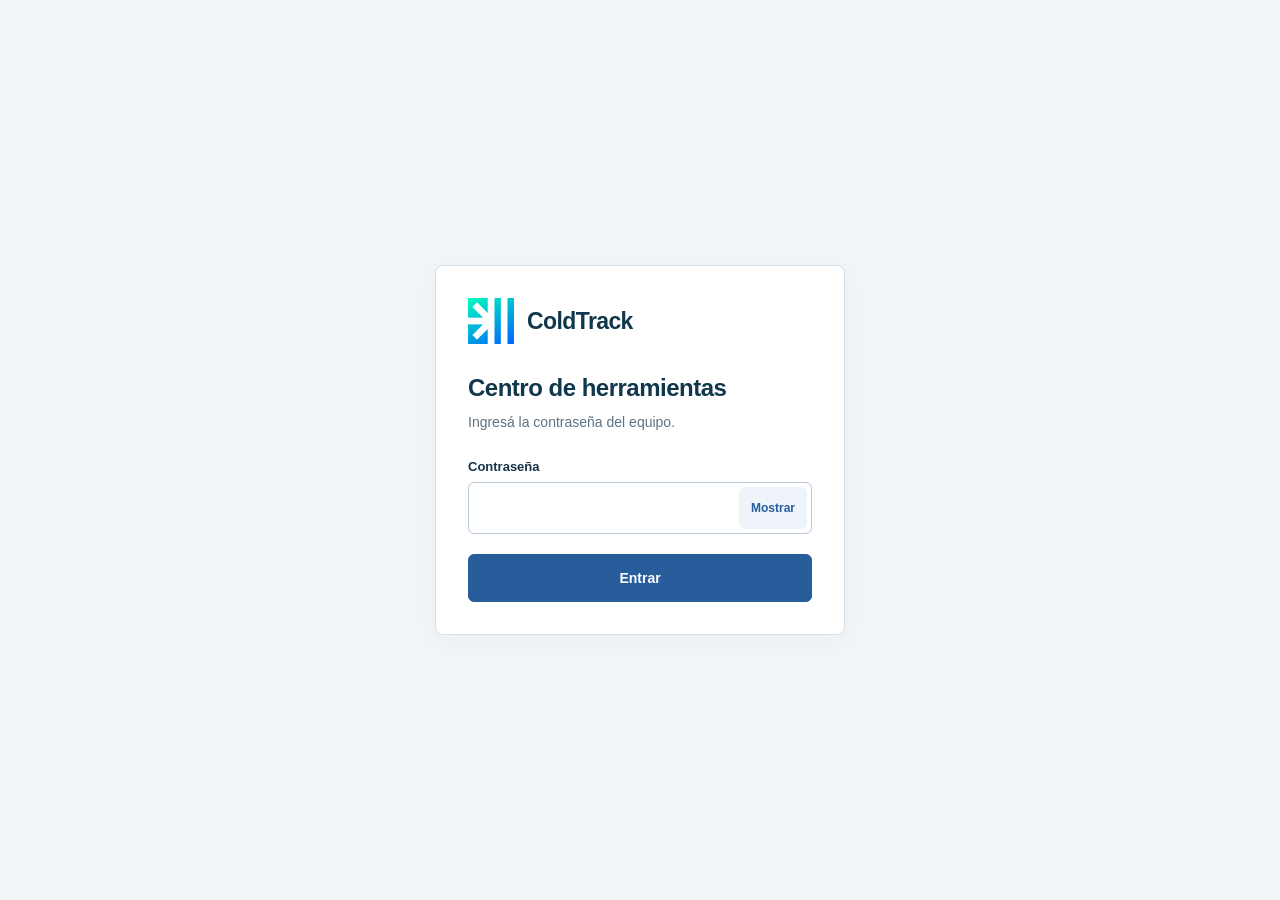
<file: index.html>
<!doctype html><html lang="es"><head><meta charset="utf-8"><meta name="viewport" content="width=device-width,initial-scale=1"><title>ColdTrack · Centro de herramientas</title><meta name="description" content="Centro de herramientas de ColdTrack. Inventario, planificación y documentos compartidos."><link rel="stylesheet" href="cloud/app.css?v=compact-access-1"><script src="cloud/supabase.js"></script><script type="module" src="cloud/app.js?v=compact-access-1"></script></head><body>
<main id="access" class="access"><section class="access-card" aria-labelledby="accessTitle"><div class="access-identity"><img src="cloud/logo.png" alt=""><strong>ColdTrack</strong></div><h1 id="accessTitle">Centro de herramientas</h1><p id="accessCopy">Ingresá la contraseña del equipo.</p><form id="authForm"><label for="password">Contraseña</label><div class="password-entry"><input id="password" name="password" type="password" autocomplete="current-password" minlength="12" required aria-describedby="accessCopy"><button id="togglePassword" type="button" aria-controls="password" aria-pressed="false">Mostrar</button></div><button id="submit" class="primary">Entrar</button></form><p id="authMessage" class="message" role="status" hidden></p></section></main>
<section id="workspace" hidden><header class="cloud-header"><a class="cloud-brand" href="#"><img src="cloud/logo.png" alt=""><strong>ColdTrack</strong><span>Equipo conectado</span></a><button id="syncState" class="sync-state" title="Ver sincronización">Conectando…</button><div class="account-actions"><button id="reportsOpen">Reportes</button><button id="activityOpen">Actividad</button><span id="accountName"></span><button id="logout">Salir</button></div></header><div id="cloudMessage" class="cloud-message" role="status" hidden></div><iframe id="workbench" title="Centro de herramientas ColdTrack"></iframe></section>
<dialog id="activityDialog"><header><div><span class="kicker">ESPACIO COMPARTIDO</span><h2>Actividad del equipo</h2></div><button data-close="activityDialog" aria-label="Cerrar">×</button></header><div id="activityList" class="dialog-content"></div></dialog>
<dialog id="reportsDialog"><header><div><span class="kicker">DOCUMENTOS GUARDADOS</span><h2>Reportes del equipo</h2></div><button data-close="reportsDialog" aria-label="Cerrar">×</button></header><div id="reportsList" class="dialog-content"></div></dialog>
<dialog id="syncDialog"><header><div><span class="kicker">SINCRONIZACIÓN</span><h2>Trabajo pendiente</h2></div><button data-close="syncDialog" aria-label="Cerrar">×</button></header><div class="dialog-content"><p id="syncExplanation"></p><div id="pendingList"></div><div class="sync-actions"><button id="retrySync" class="primary">Volver a sincronizar</button><button id="pendingBackup">Descargar mis cambios</button><button id="reloadShared">Cargar la versión compartida</button></div><p class="privacy">La versión compartida solo cambia al completar una operación. Un conflicto mantiene tu versión pendiente en este dispositivo para revisarla.</p></div></dialog>
</body></html>
</file>
<file: cloud/app.css>
:root{font-family:Inter,Arial,sans-serif;color:#163348;background:#edf2f6;--navy:#10374b;--blue:#285d9c;--line:#cfdae4;--muted:#5d7283}*{box-sizing:border-box}body{margin:0}button,input,select{font:inherit}button{cursor:pointer;border:1px solid var(--line);border-radius:6px;background:white;color:var(--navy);padding:11px 16px;font-size:14px;font-weight:650;min-height:42px}button:disabled{opacity:.55;cursor:wait}button:hover{filter:brightness(.97)}button:focus-visible,a:focus-visible{outline:3px solid #68a8f7;outline-offset:3px}[hidden]{display:none!important}.primary{background:var(--blue);color:white;border-color:var(--blue)}.kicker{display:block;font-size:11px;font-weight:750;letter-spacing:1.6px}.access{min-height:100dvh;display:grid;grid-template-columns:1fr 1fr}.access-brand{padding:clamp(40px,8vw,120px);background:var(--navy);color:white;display:flex;flex-direction:column;justify-content:center;align-items:flex-start}.access-brand>img{width:72px;height:72px;object-fit:contain;margin-bottom:60px}.access-brand .kicker{color:#99d8e0}.access-brand h1{font-size:clamp(32px,4vw,64px);letter-spacing:-2px;line-height:1.1;margin:22px 0}.access-brand p{max-width:420px;font-size:17px;line-height:1.8;color:#c6dce7}.access-points{display:grid;gap:16px;margin-top:30px;color:#d4e8ef;font-size:14px}.access-points span::before{content:'✓';margin-right:12px;color:#5ce0c7}.access-form{display:flex;align-items:center;justify-content:center;padding:40px;background:#fff}.form-wrap{max-width:400px;width:100%}.form-wrap .kicker{color:var(--blue)}h2{font-size:28px;letter-spacing:-.5px;line-height:1.3;margin:14px 0}.form-wrap>p{color:var(--muted);line-height:1.8;font-size:14px}label{display:grid;gap:8px;font-size:13px;font-weight:650}input,select{padding:13px;border-radius:6px;border:1px solid #b9c9d8;color:#17364b;min-width:0;width:100%;background:white}#authForm{display:grid;gap:20px;margin-top:32px}#authForm button{min-height:48px}.link{border:0;background:transparent;padding:12px 0;color:var(--blue);font-size:13px;margin-top:12px}.privacy{font-size:12px!important;color:var(--muted);line-height:1.8;margin-top:25px}.message{padding:14px;border-left:3px solid var(--blue);background:#edf4ff;color:#17364b!important;overflow-wrap:anywhere}.cloud-header{min-height:64px;background:var(--navy);color:white;display:flex;align-items:center;justify-content:space-between;gap:20px;padding:10px 22px}.cloud-brand{display:flex;align-items:center;gap:11px;color:white;text-decoration:none;white-space:nowrap}.cloud-brand img{width:30px;height:30px;object-fit:contain}.cloud-brand strong{font-size:18px}.cloud-brand>span{font-size:11px;border-left:1px solid #ffffff40;padding-left:14px;color:#bfd5e1}.cloud-header button{background:transparent;color:inherit;border:1px solid #ffffff30;min-height:35px;padding:7px 10px;font-size:12px}.cloud-header .sync-state{color:#b4efd9;border:0;margin-right:auto;font-size:12px}.sync-state[data-error=true]{color:#ffb7ae}.account-actions{display:flex;gap:8px;align-items:center}.account-actions>span{font-size:12px;max-width:180px;overflow:hidden;text-overflow:ellipsis;white-space:nowrap;margin-inline:7px}#workbench{display:block;border:0;width:100%;height:calc(100dvh - 64px);background:#edf2f6}.cloud-message{padding:12px 22px;background:#fff2d5;color:#6b460e;font-size:13px;border-bottom:1px solid #e5c584;line-height:1.65}.cloud-message+iframe{height:calc(100dvh - 105px)}dialog{border:1px solid var(--line);border-radius:12px;padding:0;width:min(900px,94vw);max-height:90dvh;box-shadow:0 25px 90px #0c26344d;color:#17364b}dialog::backdrop{background:#082333a6}dialog>header{display:flex;justify-content:space-between;gap:20px;padding:24px 28px;border-bottom:1px solid var(--line);background:#f3f7fa}dialog>header h2{font-size:24px;margin-bottom:0}dialog>header .kicker{color:var(--blue);font-size:10px}dialog>header>button{font-size:22px;align-self:start;min-width:40px;padding:4px}.dialog-content{padding:24px 28px;overflow:auto;max-height:72dvh;font-size:14px;line-height:1.7}.member-form{display:grid;grid-template-columns:1.3fr 1fr;gap:16px;padding-block:20px}.member-form button{align-self:end}.record-row{display:flex;align-items:center;justify-content:space-between;gap:18px;padding:16px 0;border-bottom:1px solid var(--line);overflow-wrap:anywhere}.record-row strong,.record-row small{display:block}.record-row small{font-size:12px;color:var(--muted);margin-top:4px}.record-row>div{min-width:0}.record-row button{flex-shrink:0;font-size:12px;padding:8px 12px}.sync-actions{display:flex;gap:10px;flex-wrap:wrap;margin-top:20px}.role-tag{font-size:11px;padding:4px 8px;background:#edf3fa;color:var(--blue);border-radius:4px}.empty{padding:30px 0;color:var(--muted)}@media(max-width:850px){.cloud-brand>span,.account-actions>span{display:none}.cloud-header{gap:8px;padding-inline:12px}.cloud-header .sync-state{font-size:11px;padding-inline:3px}.cloud-brand strong{font-size:15px}.cloud-brand img{width:25px;height:25px}.account-actions{gap:4px}.cloud-header button{font-size:11px;padding-inline:7px}.access-brand{padding:40px}.access-brand>img{margin-bottom:35px}}@media(max-width:620px){.access{grid-template-columns:1fr}.access-brand{padding:28px}.access-brand>img{width:42px;height:42px;margin-bottom:20px}.access-brand h1{font-size:34px;margin-block:12px}.access-brand p{font-size:14px;margin-block:6px}.access-points{display:none}.access-form{padding:32px 25px}.cloud-header{flex-wrap:wrap;min-height:84px}.cloud-brand{flex-basis:40%;flex-grow:1}.cloud-header .sync-state{order:2;margin:0;flex-basis:100%;text-align:left;padding-block:0;min-height:20px}#workbench{height:calc(100dvh - 92px)}.account-actions{margin-left:auto}dialog>header,.dialog-content{padding:20px}.member-form{grid-template-columns:1fr}.record-row{align-items:flex-start;flex-direction:column;gap:10px}}

.password-entry{position:relative}.password-entry input{padding-right:90px;min-height:52px}.password-entry button{position:absolute;right:5px;top:5px;min-height:42px!important;padding:8px 12px;background:#eef4fa;border:0;color:var(--blue);font-size:12px}#authForm>label{margin-bottom:-12px}

/* Compact sign-in. */
.access{grid-template-columns:minmax(0,1fr);place-items:center;padding:28px;background:#f2f5f8}
.access-card{width:100%;max-width:410px;padding:32px;background:#fff;border:1px solid #d6e0e8;border-radius:8px;box-shadow:0 6px 24px #14364b08}
.access-identity{display:flex;align-items:center;gap:13px;margin-bottom:28px}
.access-identity img{width:46px;height:46px;object-fit:contain}
.access-identity strong{font-size:23px;letter-spacing:-.6px;color:var(--navy)}
.access-card h1{font-size:24px;line-height:1.3;letter-spacing:-.5px;margin:0 0 8px;color:var(--navy)}
.access-card>p{font-size:14px;line-height:1.6;color:var(--muted);margin:0}
.access-card #authForm{margin-top:25px}
.access-card .message{margin-top:20px}
@media(max-width:480px){.access{padding:20px}.access-card{padding:26px 24px}.access-card h1{font-size:22px}}
</file>
